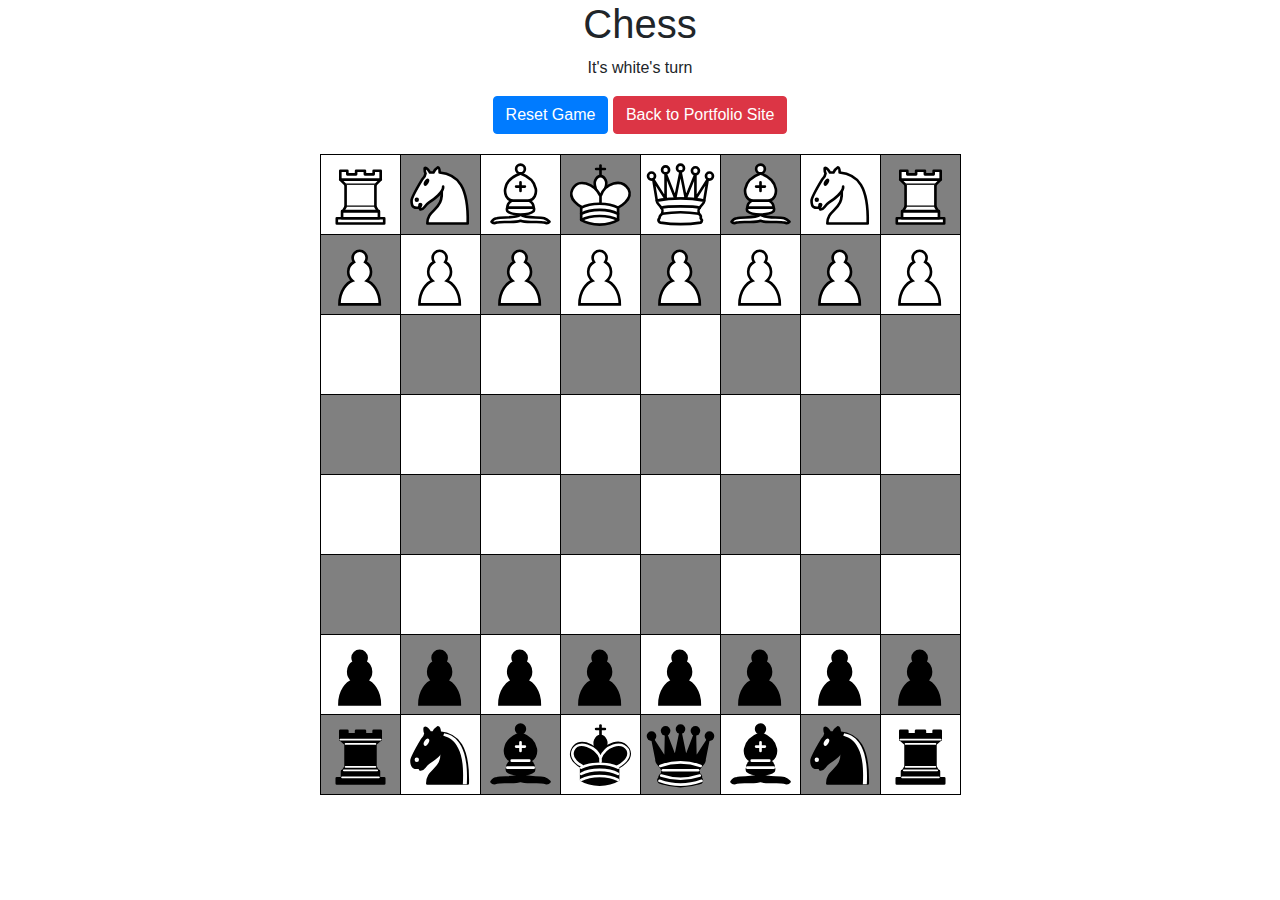
<file: chess.html>
<!DOCTYPE html>
<html lang="en">
<head>
  <link rel="stylesheet" href="https://stackpath.bootstrapcdn.com/bootstrap/4.5.2/css/bootstrap.min.css" integrity="sha384-JcKb8q3iqJ61gNV9KGb8thSsNjpSL0n8PARn9HuZOnIxN0hoP+VmmDGMN5t9UJ0Z" crossorigin="anonymous">
  <meta charset="UTF-8">
  <meta name="viewport" content="width=device-width, initial-scale=1.0">
  <link rel="stylesheet" href="./css/chess.css">

  <title>Chess</title>
</head>
<body>
  
  <div class="container text-center">
    <h1>Chess</h1>
    <p id="turn"></p>
    <button id="reset" type="button" class="btn btn-primary">Reset Game</button>
    <a href="/" class="btn btn-danger">Back to Portfolio Site</a>
  </div>
  
  <div class="container game-div">
    <table id="game-board"></table>
  </div>

  <script src="./javascript/chess.js"></script>

  <script src="https://code.jquery.com/jquery-3.5.1.slim.min.js" integrity="sha384-DfXdz2htPH0lsSSs5nCTpuj/zy4C+OGpamoFVy38MVBnE+IbbVYUew+OrCXaRkfj" crossorigin="anonymous"></script>
  <script src="https://cdn.jsdelivr.net/npm/popper.js@1.16.1/dist/umd/popper.min.js" integrity="sha384-9/reFTGAW83EW2RDu2S0VKaIzap3H66lZH81PoYlFhbGU+6BZp6G7niu735Sk7lN" crossorigin="anonymous"></script>
  <script src="https://stackpath.bootstrapcdn.com/bootstrap/4.5.2/js/bootstrap.min.js" integrity="sha384-B4gt1jrGC7Jh4AgTPSdUtOBvfO8shuf57BaghqFfPlYxofvL8/KUEfYiJOMMV+rV" crossorigin="anonymous"></script>
</body>
</html>
</file>
<file: css/chess.css>
table, td {
  border: 1px solid black;
  border-collapse: collapse;
}

td {
  height: 80px;
  width: 80px;
  padding: 0px;
  margin: 0px;
}

td img {
  height: 79px;
  width: 79px;
  margin: 0;
  padding: 0;
  text-align: center;
  vertical-align: middle;
}

.white {
  background-color: white;
}

.grey {
  background-color: grey;
}

.green {
  background-color: limegreen;
}

.selected {
  outline: 3px solid red;
  outline-offset: -3px;
}

.game-div {
  margin-top: 20px;
  margin-bottom: 20px;
}

#game-board {
  margin: auto;
}
</file>
